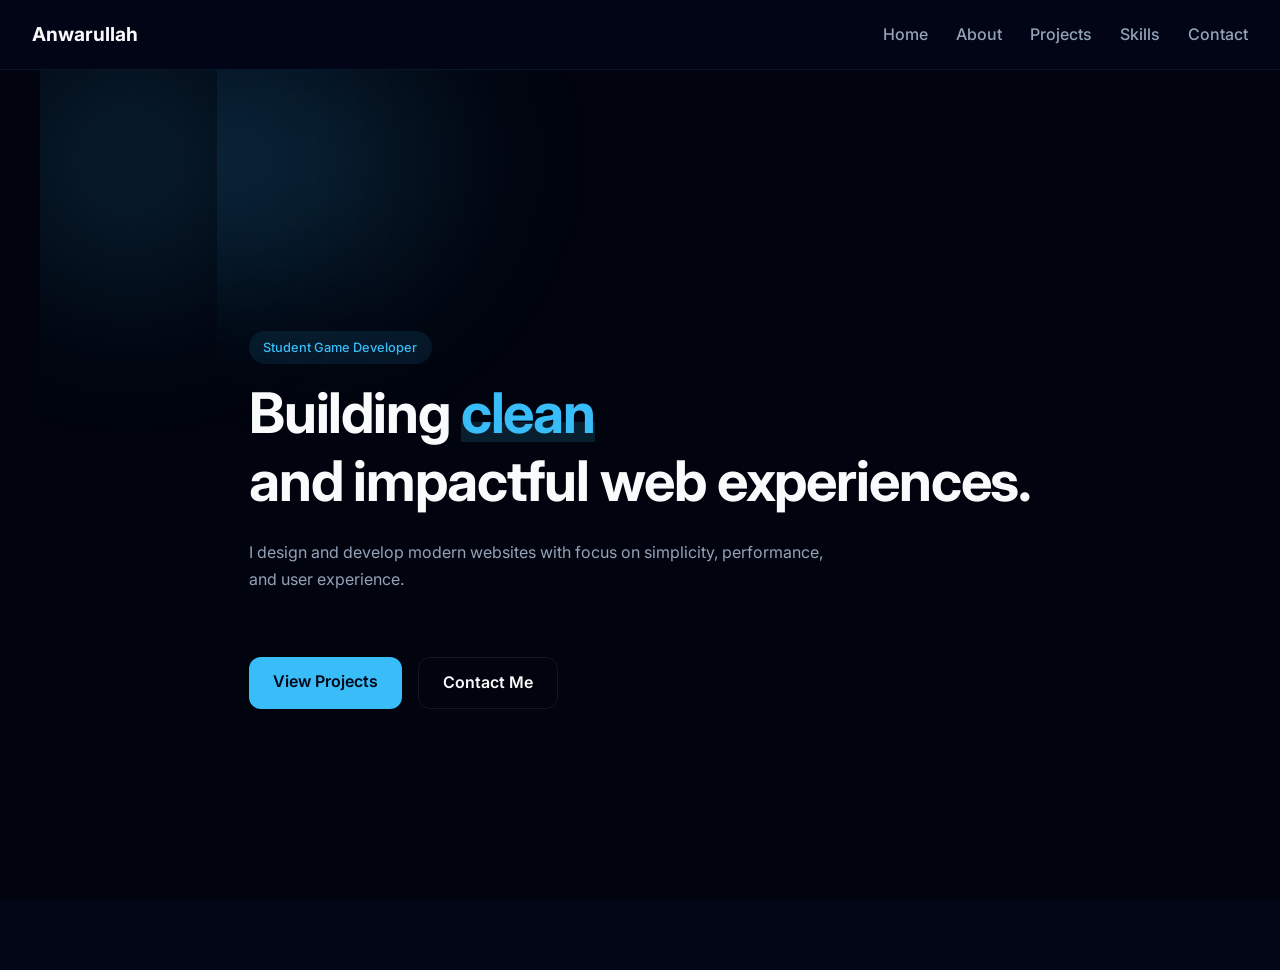
<file: index.html>
<!DOCTYPE html>
<html lang="en">
  <head>
    <meta charset="UTF-8" />
    <!-- Add this to your head section -->
    <link rel="stylesheet" href="https://cdnjs.cloudflare.com/ajax/libs/font-awesome/6.4.0/css/all.min.css">
    <meta name="viewport" content="width=device-width, initial-scale=1.0" />
    <link rel="stylesheet" href="assets/css/style.css" />
    <title>Anwarullah Azzahra| Portfolio</title>

    <!-- Font -->
    <link href="https://fonts.googleapis.com/css2?family=Inter:wght@400;500;600;700&display=swap" rel="stylesheet" />

    <!-- CSS -->
    <link rel="stylesheet" href="assets/css/style.css" />
  </head>
  <body>
    <!--Backgrond Live-->
    <video autoplay muted loop id="bg-video">
    <source src="assets/video/background.mp4" type="video/mp4">
    </video>
    <!-- Navbar -->
    <header class="navbar">
      <h1 class="logo">Anwarullah</h1>
      <nav>
        <a href="index.html">Home</a>
        <a href="about.html">About</a>
        <a href="project.html">Projects</a>
        <a href="skills.html">Skills</a>
        <a href="contact.html">Contact</a>
      </nav>
    </header>
<!-- Hero Section -->
<section class="hero">
    <!-- Hero -->
    <section class="hero">
      <span class="hero-tag">Student Game Developer</span>

      <h2>
        Building <span class="accent">clean</span><br />
        and impactful web experiences.
      </h2>

      <p>I design and develop modern websites with focus on simplicity, performance, and user experience.</p>

      <div class="hero-btns">
        <a href="project.html" class="btn">View Projects</a>
        <a href="contact.html" class="btn-outline">Contact Me</a>
      </div>
    </section>
</section>

    <script src="assets/js/main.js"></script>
  </body>
</html>
</file>
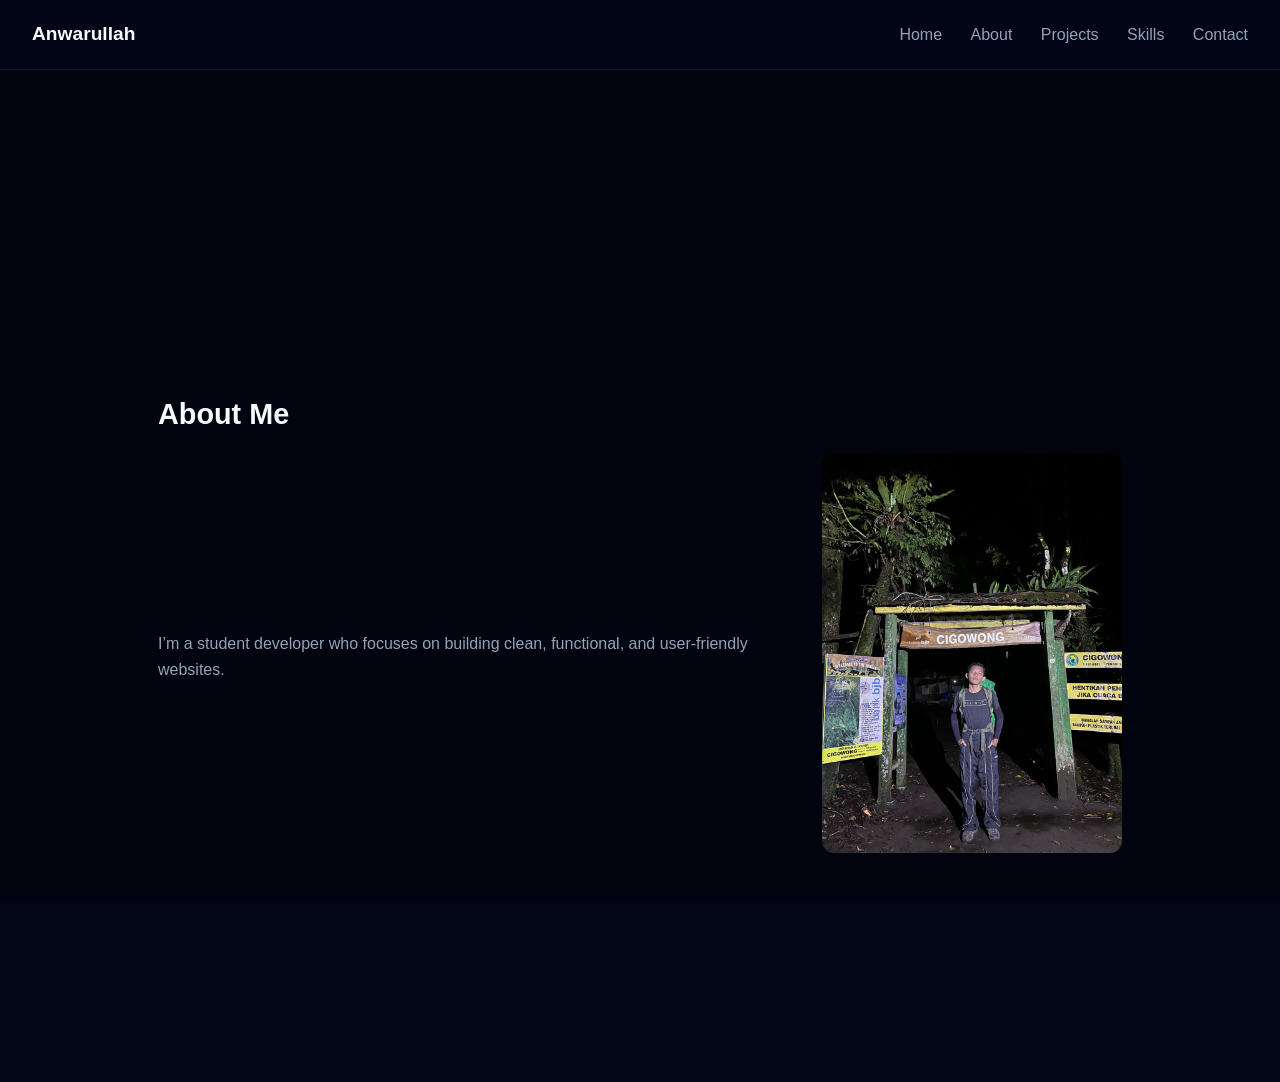
<file: about.html>
<!DOCTYPE html>
<html lang="en">
<head>
  <meta charset="UTF-8">
  <meta name="viewport" content="width=device-width, initial-scale=1.0">
  <title>About Me</title>
  <!-- CSS -->
    <link rel="stylesheet" href="assets/css/style.css" />
</head>
<body>
   <!--Backgrond Live-->
    <video autoplay muted loop id="bg-video">
    <source src="assets/video/background.mp4" type="video/mp4">
    </video>
    <!-- Navbar -->
    <header class="navbar">
      <h1 class="logo">Anwarullah</h1>
      <nav>
          <a href="index.html">Home</a>
        <a href="about.html">About</a>
        <a href="project.html">Projects</a>
        <a href="skills.html">Skills</a>
        <a href="contact.html">Contact</a>
      </nav>
    </header>

    <!-- About Section -->
<section id="about1" class="section fade-up">
   <!-- About -->
  <section id="about" class="section fade-up">
  <h3>About Me</h3>
  <div class="about-content">
    <div class="about-text">
      <p>I’m a student developer who focuses on building clean, functional, and user-friendly websites.</p>
      <!-- Tambahkan teks tambahan jika perlu -->
    </div>
    <div class="about-image">
      <img src="assets/img/PP.jpeg  " alt="Foto Saya" />
    </div>
  </div>
  </section>
</section>
 <script src="assets/js/main.js"></script>
</body>
</html>
</file>
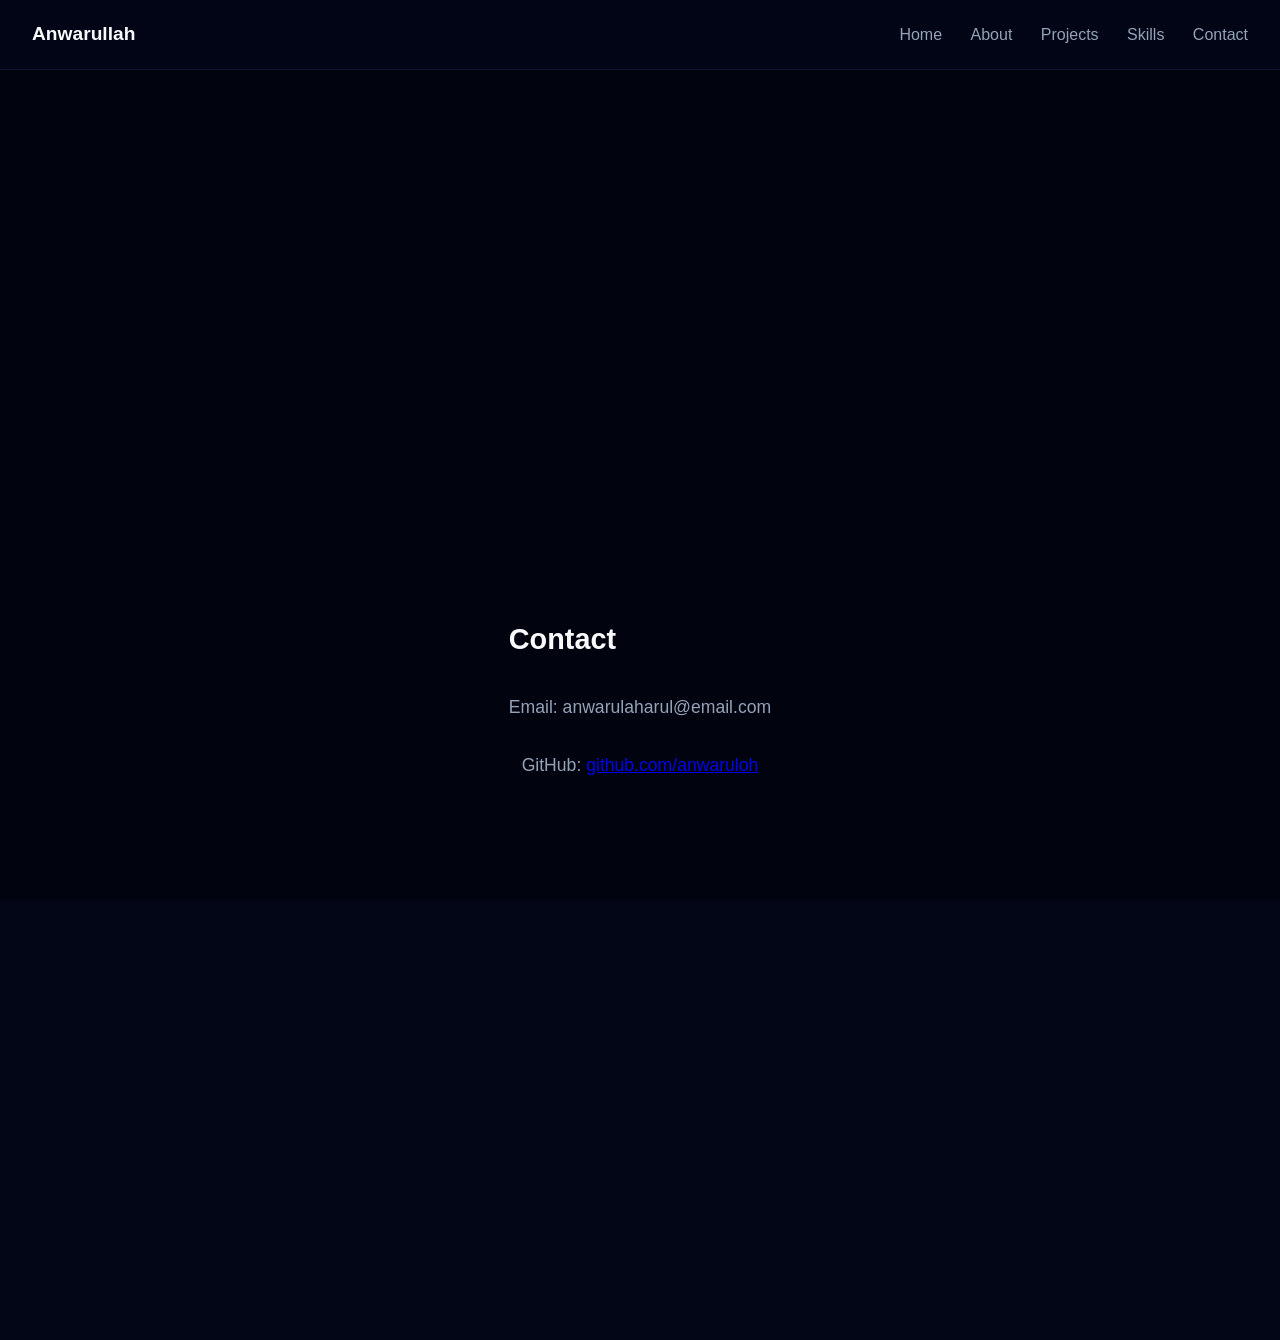
<file: contact.html>
<!DOCTYPE html>
<html lang="en">
<head>
  <meta charset="UTF-8">
  <meta name="viewport" content="width=device-width, initial-scale=1.0">
  <title>Contact Me</title>
  <!-- CSS -->
    <link rel="stylesheet" href="assets/css/style.css" />
</head>
<body>
   <!--Backgrond Live-->
    <video autoplay muted loop id="bg-video">
    <source src="assets/video/background.mp4" type="video/mp4">
    </video>
    <!-- Navbar -->
    <header class="navbar">
      <h1 class="logo">Anwarullah</h1>
      <nav>
        <a href="index.html">Home</a>
        <a href="about.html">About</a>
        <a href="project.html">Projects</a>
        <a href="skills.html">Skills</a>
        <a href="contact.html">Contact</a>
      </nav>
    </header>
  <!-- Contact Section -->
<section id="contact" class="section fade-up">
    <!-- Contact -->
    <section id="contact" class="section fade-up">
      <h3>Contact</h3>
      <p>Email: anwarulaharul@email.com</p>
      <p>GitHub: <a href="https://github.com/anwaruloh">github.com/anwaruloh</a></p>
    </section>
    </section>
     <script src="assets/js/main.js"></script>
</body>
</html>
</file>
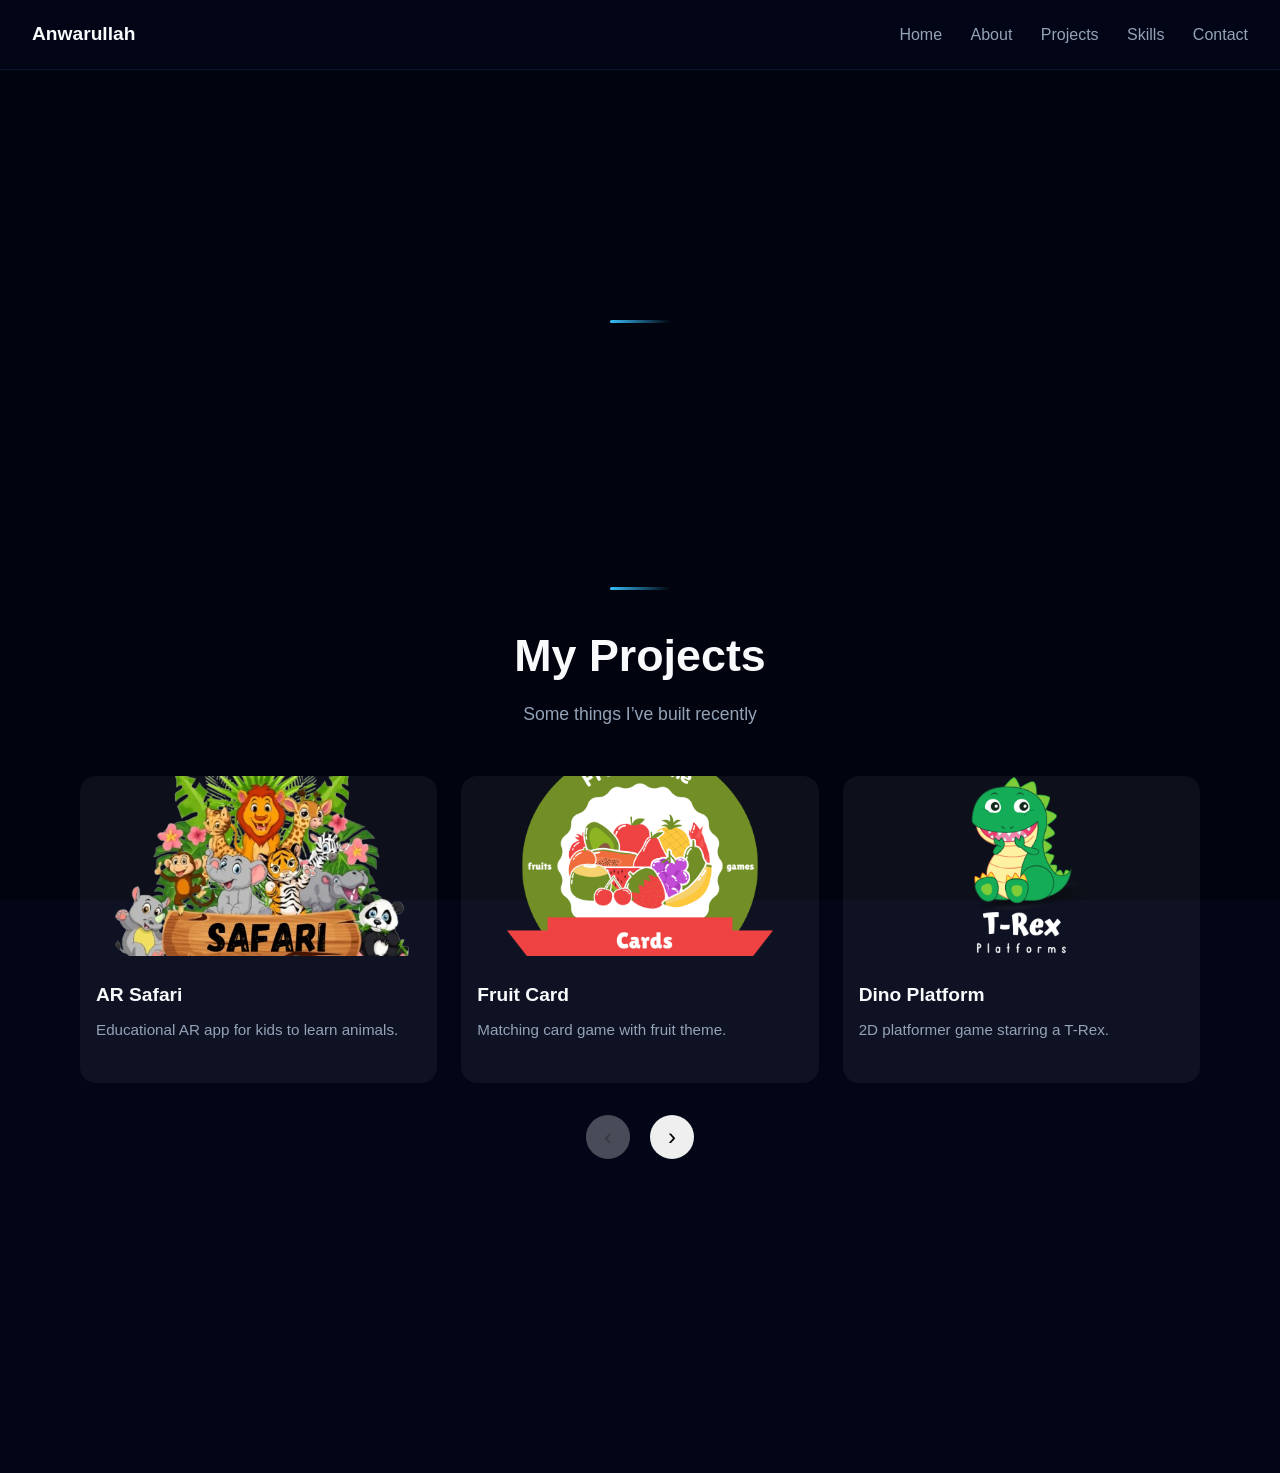
<file: project.html>
<!DOCTYPE html>
<html lang="en">
<head>
  <meta charset="UTF-8">
  <meta name="viewport" content="width=device-width, initial-scale=1.0">
  <title>Project</title>
  <!-- CSS -->
    <link rel="stylesheet" href="assets/css/style.css" />
</head>
<body>
  <!--Backgrond Live-->
    <video autoplay muted loop id="bg-video">
    <source src="assets/video/background.mp4" type="video/mp4">
    </video>
    <!-- Navbar -->
    <header class="navbar">
      <h1 class="logo">Anwarullah</h1>
      <nav>
          <a href="index.html">Home</a>
        <a href="about.html">About</a>
        <a href="project.html">Projects</a>
        <a href="skills.html">Skills</a>
        <a href="contact.html">Contact</a>
      </nav>
    </header>

    <!-- Projects Section -->
<section id="projects" class="projects-section">
  <div class="container">
      <!-- Portfolio Section -->
 <section id="projects1" class="projects-section">
  <div class="container">
    <h2 class="section-title">My Projects</h2>
    <p class="section-subtitle">Some things I’ve built recently</p>

    <div class="projects-wrapper">
      <div class="projects-track">
        
        <!-- CARD 1 -->
        <div class="project-card">
          <img src="assets/img/12.png" alt="AR Safari">
          <div class="project-body">
            <h3>AR Safari</h3>
            <p>Educational AR app for kids to learn animals.</p>
          </div>
        </div>

        <!-- CARD 2 -->
        <div class="project-card">
          <img src="assets/img/buah.png" alt="Fruit Card">
          <div class="project-body">
            <h3>Fruit Card</h3>
            <p>Matching card game with fruit theme.</p>
          </div>
        </div>

        <!-- CARD 3 -->
        <div class="project-card">
          <img src="assets/img/T-Rex.png" alt="Dino Platform">
          <div class="project-body">
            <h3>Dino Platform</h3>
            <p>2D platformer game starring a T-Rex.</p>
          </div>
        </div>

        <!-- CARD 4 -->
        <div class="project-card">
          <img src="assets/img/The Tale of Nusantara.png" alt="Nusantara">
          <div class="project-body">
            <h3>The Tale of Nusantara</h3>
            <p>Story-based game inspired by Nusantara mythology.</p>
          </div>
        </div>
        <!-- CARD 5 -->
        <div class="project-card">
          <img src="assets/img/tefa.png" alt="Nusantara">
          <div class="project-body">
            <h3>Teaching Factory</h3>
            <p>a website that provides information about teaching factory services.</p>
          </div>
        </div>
        <!-- CARD 6 -->
        <div class="project-card">
          <img src="assets/img/mbg.png" alt="Nusantara">
          <div class="project-body">
            <h3>Calculator MBG</h3>
            <p>a website to help workers in the MBG kitchen in calculating the amount of food brought.</p>
          </div>
        </div>

      </div>
    </div>

    <div class="projects-nav">
      <button class="nav-btn prev">‹</button>
      <button class="nav-btn next">›</button>
    </div>
  </div>
</section>
 <script src="assets/js/main.js"></script>
</body>
</html>
</file>
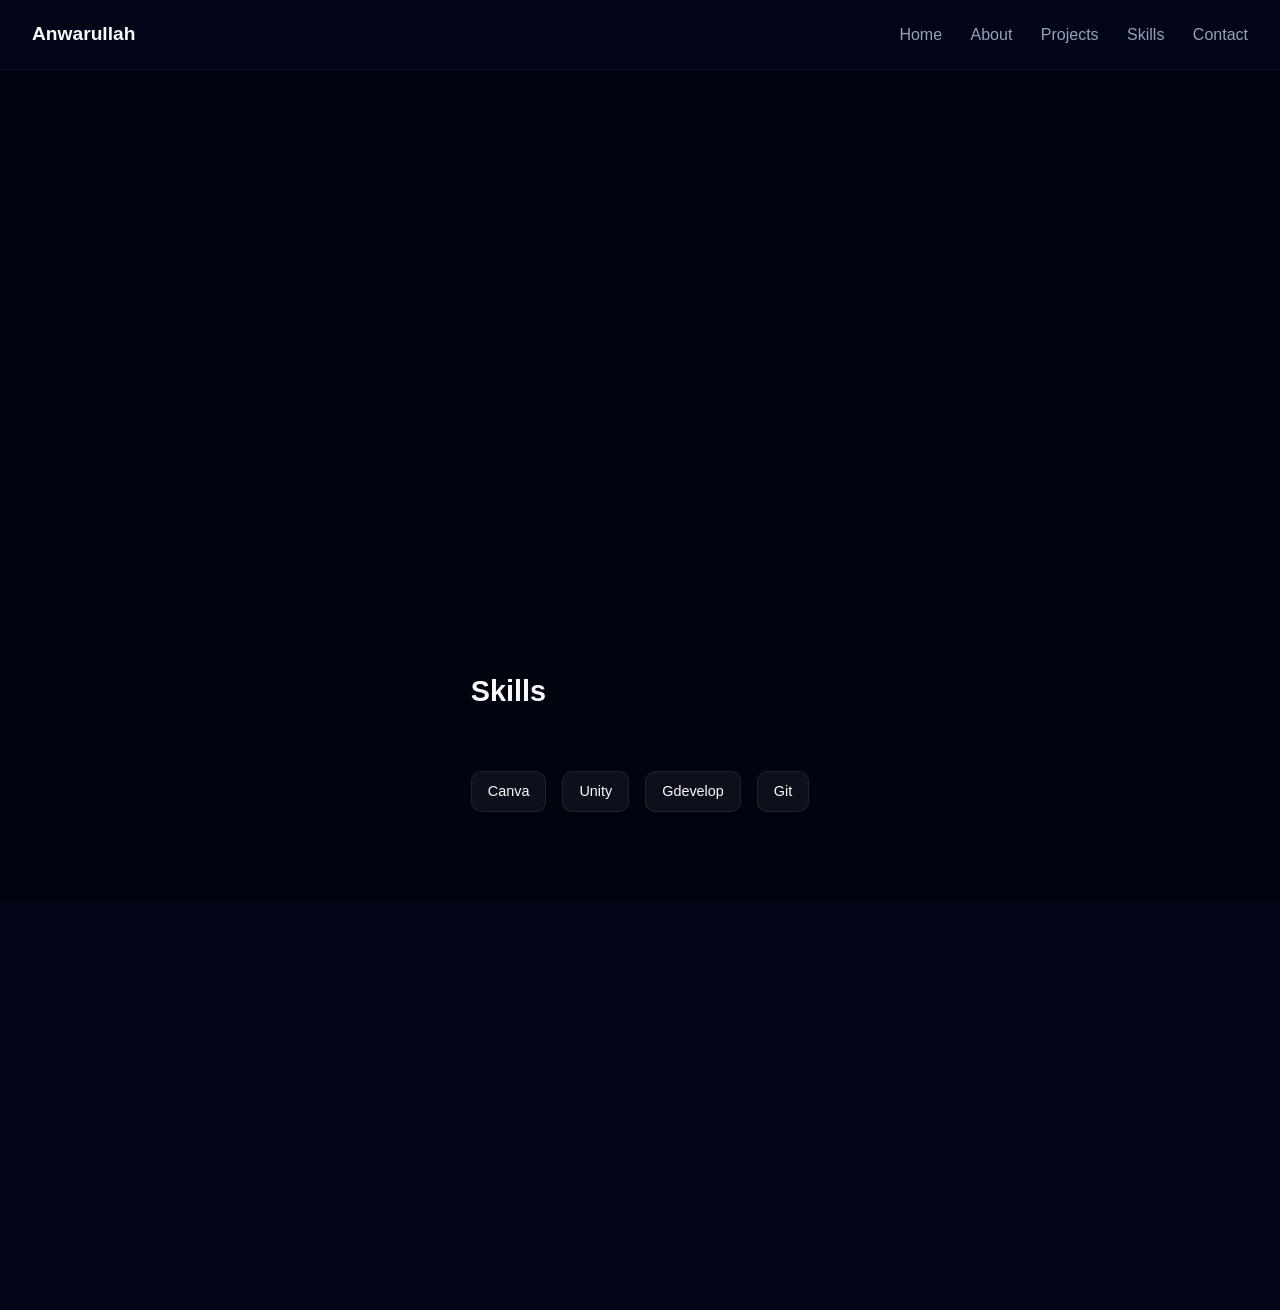
<file: skills.html>
<!DOCTYPE html>
<html lang="en">
<head>
  <meta charset="UTF-8">
  <meta name="viewport" content="width=device-width, initial-scale=1.0">
  <title>Skills</title>
  <!-- CSS -->
    <link rel="stylesheet" href="assets/css/style.css" />
</head>
<body>
   <!--Backgrond Live-->
    <video autoplay muted loop id="bg-video">
    <source src="assets/video/background.mp4" type="video/mp4">
    </video>
    <!-- Navbar -->
    <header class="navbar">
      <h1 class="logo">Anwarullah</h1>
      <nav>
          <a href="index.html">Home</a>
        <a href="about.html">About</a>
        <a href="project.html">Projects</a>
        <a href="skills.html">Skills</a>
        <a href="contact.html">Contact</a>
      </nav>
    </header>

  <!-- Skills Section -->
<section id="skills" class="section fade-up">
    <!-- Skills -->
    <section id="skills1" class="section fade-up">
      <h3>Skills</h3>
      <ul class="skills-list">
        <li>Canva</li>
        <li>Unity</li>
        <li>Gdevelop</li>
        <li>Git</li>
      </ul>
    </section>
</section>
 <script src="assets/js/main.js"></script>
</body>
</html>
</file>
<file: assets/css/style.css>
/* RESET */
* {
  margin: 0;
  padding: 0;
  box-sizing: border-box;
}

/* ROOT COLOR */
:root {
  --bg-main: #020617;
  --bg-card: #020617;
  --text-main: #f8fafc;
  --text-muted: #94a3b8;
  --accent: #38bdf8;
  --border-soft: rgba(255, 255, 255, 0.08);
}

/* BODY */
body {
  font-family: "Inter", sans-serif;
  background-color: var(--bg-main);
  color: var(--text-main);
  line-height: 1.6;
   position: relative;
  background: #020617; /* dark base */
  overflow-x: hidden;
}

body::before {
  content: "";
  position: fixed;
  inset: 0;
  background: rgba(0, 0, 0, 0.4); /* gelap tipis */
  z-index: -1;
}

body::after {
  content: "";
  position: fixed;
  inset: 0;
  background-image: url("data:image/svg+xml,%3Csvg viewBox='0 0 200 200' xmlns='http://www.w3.org/2000/svg'%3E%3Cfilter id='n'%3E%3CfeTurbulence type='fractalNoise' baseFrequency='0.8' numOctaves='4' stitchTiles='stitch'/%3E%3C/filter%3E%3Crect width='100%25' height='100%25' filter='url(%23n)' opacity='0.05'/%3E%3C/svg%3E");
  opacity: 0.025;
  pointer-events: none;
  z-index: -1;
}
/* Background */
#bg-video {
  position: fixed;
  top: 0;
  left: 0;
  width: 100%;
  height: 100%;
  object-fit: cover; /* biar menutupi seluruh layar */
  z-index: -2; /* biar tetap di belakang semua konten */
}

/* NAVBAR */
.navbar {
  position: sticky;
  top: 0;
  background: rgba(2, 6, 23, 0.8);
  backdrop-filter: blur(10px);
  border-bottom: 1px solid var(--border-soft);
  padding: 1rem 2rem;
  display: flex;
  justify-content: space-between;
  align-items: center;
  z-index: 100;
}

.navbar a {
  color: var(--text-muted);
  margin-left: 1.5rem;
  text-decoration: none;
  font-weight: 500;
  transition: color 0.3s;
}

.navbar a:hover {
  color: var(--accent);
}

.logo {
  font-size: 1.2rem;
  font-weight: 700;
}

/* HERO */
.hero {
  min-height: 100vh;
  padding: 0 2rem;
  display: flex;
  flex-direction: column;
  justify-content: center;
  max-width: 1200px;
  margin: auto;

  position: relative;
  overflow: hidden;
}

.hero::before {
  content: "";
  position: absolute;
  top: -120px;
  left: -120px;
  width: 420px;
  height: 420px;
  background: radial-gradient(circle, rgba(56, 189, 248, 0.18), transparent 70%);
  filter: blur(60px);
  z-index: -1;
}

.hero > * {
  position: relative;
  z-index: 1;
}

.hero h2 {
  font-size: clamp(2.4rem, 5vw, 3.6rem);
  line-height: 1.15;
  letter-spacing: -0.02em;
  margin-bottom: 1.2rem;
}

.hero p {
  max-width: 560px;
  color: var(--text-muted);
  line-height: 1.7;
  margin-bottom: 2rem;
}

.btn {
  width: fit-content;
  padding: 0.75rem 1.5rem;
  border-radius: 12px;
  background: var(--accent);
  color: #020617;
  font-weight: 600;
  text-decoration: none;
  transition: transform 0.2s, box-shadow 0.2s;
}

.btn:hover {
  transform: translateY(-2px);
  box-shadow: 0 10px 30px rgba(56, 189, 248, 0.3);
}

/* HERO UPGRADE */
.hero-tag {
  display: inline-block;
  margin-bottom: 1rem;
  padding: 0.4rem 0.9rem;
  border-radius: 999px;
  background: rgba(56, 189, 248, 0.1);
  color: var(--accent);
  font-size: 0.8rem;
  font-weight: 500;
  width: fit-content;
}

.hero h2 {
  font-size: clamp(2.5rem, 5vw, 3.5rem);
  line-height: 1.2;
  margin-bottom: 1.5rem;
}

.hero .accent {
  color: var(--accent);
  position: relative;
  display: inline-block;
}

.accent::after {
  content: "";
  position: absolute;
  left: 0;
  bottom: 0.1em;
  width: 100%;
  height: 0.35em;
  background: rgba(56, 189, 248, 0.15);
  z-index: -1;
}

.hero p {
  max-width: 600px;
  font-size: 1rem;
}

.hero-btns {
  display: flex;
  gap: 1rem;
  margin-top: 2rem;
}

.btn-outline {
  padding: 0.75rem 1.5rem;
  border-radius: 12px;
  border: 1px solid var(--border-soft);
  color: var(--text-main);
  text-decoration: none;
  font-weight: 600;
  transition: all 0.3s;
}

.btn-outline:hover {
  border-color: var(--accent);
  color: var(--accent);
  box-shadow: 0 0 20px rgba(56, 189, 248, 0.15);
}
/* HERO ANIMATION */
.hero-tag,
.hero h2,
.hero p,
.hero-btns {
  opacity: 0;
}

.hero-tag {
  animation: fadeUp 0.6s ease forwards;
}

.hero h2 {
  animation: fadeUp 0.6s ease forwards;
  animation-delay: 0.1s;
}

.hero p {
  animation: fadeUp 0.6s ease forwards;
  animation-delay: 0.2s;
}

.hero-btns {
  animation: fadeUp 0.6s ease forwards;
  animation-delay: 0.3s;
}

/* HERO ANIMATION */
@keyframes fadeUp {
  from {
    opacity: 0;
    transform: translateY(20px);
  }
  to {
    opacity: 1;
    transform: translateY(0);
  }
}

/* SECTION */
.section {
  max-width: 1200px;
  margin: auto;
  padding: 6rem 3rem;
}

.section h3 {
  font-size: 1.8rem;
  margin-bottom: 1rem;
}

.section p {
  color: var(--text-muted);
  max-width: 600px;
}

/* SCROLL ANIMATION */
.fade-up {
  opacity: 0;
  transform: translateY(30px);
  transition: opacity 0.8s ease, transform 0.8s ease;
}

.fade-up.show {
  opacity: 1;
  transform: translateY(0);
}

/* SCROLL ANIMATION */
.fade-up {
  opacity: 0;
  transform: translateY(30px);
  transition: opacity 0.8s ease, transform 0.8s ease;
}

.fade-up.show {
  opacity: 1;
  transform: translateY(0);
}

/* SKILLS */
.skills-list {
  display: flex;
  gap: 1rem;
  flex-wrap: wrap;
  margin-top: 1rem;
}

.skills-list li {
  list-style: none;
  padding: 0.5rem 1rem;
  border-radius: 10px;
  background: rgba(255, 255, 255, 0.05);
  border: 1px solid var(--border-soft);
  font-size: 0.9rem;
}

/* PROJECTS */
h2.section-title {
  font-size: 2.8rem;
  text-align: center;
  margin-bottom: 0.5rem;
}

p.section-subtitle {
  text-align: center;
  color: var(--text-muted);
  margin-bottom: 3rem;
  font-size: 1.1rem;
}

.projects-section {
  padding: 120px 0;
}

.projects-wrapper {
  overflow: hidden;
  width: 100%;
}

.projects-track {
  display: flex;
  gap: 24px;
  transition: transform 0.4s ease;
}

.project-card {
  flex: 0 0 calc((100% - 48px) / 3);
  background: rgba(255,255,255,0.05);
  border-radius: 16px;
  overflow: hidden;
}

.project-card img {
  width: 100%;
  height: 180px;
  object-fit: cover;
}

.project-body {
  padding: 16px;
}

.project-body h3 {
  margin-bottom: 8px;
  font-size: 1.2rem;
}

.project-body p {
  color: #94a3b8;
  font-size: 0.95rem;
}

/* NAV */
.projects-nav {
  display: flex;
  justify-content: center;
  gap: 20px;
  margin-top: 32px;
}

.nav-btn {
  width: 44px;
  height: 44px;
  border-radius: 50%;
  border: none;
  cursor: pointer;
  font-size: 1.5rem;
}


/* Glow Effect - Subtle */
.project-card::before {
  content: "";
  position: absolute;
  inset: 0;
  background: radial-gradient(
    400px circle at var(--x) var(--y),
    rgba(56, 189, 248, 0.1),
    transparent 60%
  );
  opacity: 0;
  transition: opacity 0.4s;
  border-radius: 20px;
  z-index: -1;
}

.project-card:hover::before {
  opacity: 1;
}

/* Card Animation */
@keyframes cardFloat {
  0%, 100% {
    transform: translateY(0);
  }
  50% {
    transform: translateY(-5px);
  }
}

.project-card-inner {
  animation: cardFloat 6s ease-in-out infinite;
}


.project-card:nth-child(1) { animation-delay: 0s; }
.project-card:nth-child(2) { animation-delay: 0.2s; }
.project-card:nth-child(3) { animation-delay: 0.4s; }

.project-card:hover {
  animation-play-state: paused;
}

/* Responsive Design */
@media (max-width: 1200px) {
  .projects-grid {
    gap: 30px;
    padding: 0 40px;
  }
}

@media (max-width: 1024px) {
  .projects-grid {
    grid-template-columns: repeat(2, 1fr);
    gap: 30px;
    max-width: 800px;
  }
  
  .section-title {
    font-size: 2.4rem;
  }
}

@media (max-width: 768px) {
  .projects-grid {
    grid-template-columns: 1fr;
    max-width: 500px;
    gap: 35px;
  }
  
  .section-title {
    font-size: 2.2rem;
  }
  
  .projects-section {
    padding: 80px 0 60px;
  }
  
  .project-card {
    max-width: 450px;
    margin: 0 auto;
  }
}

@media (max-width: 480px) {
  .project-overlay {
    flex-direction: column;
    gap: 12px;
  }
  
  .view-project, .view-code {
    padding: 10px 20px;
    font-size: 0.9rem;
    min-width: 100px;
    width: 80%;
  }
  
  .project-content {
    padding: 25px;
  }
  
  .project-title {
    font-size: 1.3rem;
  }
  
  .section-title {
    font-size: 2rem;
  }
  
  .section-subtitle {
    font-size: 1rem;
    padding: 0 20px;
  }
}

/* Section Spacing Enhancement */
#projects {
  scroll-margin-top: 80px; /* For better anchor navigation */
}

/* Divider Line */
.projects-section .container::before {
  content: '';
  display: block;
  width: 60px;
  height: 3px;
  background: linear-gradient(90deg, var(--accent), transparent);
  margin: 0 auto 30px;
  border-radius: 2px;
}
/* ✨ GLOW EFFECT */
.project-card::before {
  content: "";
  position: absolute;
  inset: 0;
  background: radial-gradient(600px circle at var(--x) var(--y), rgba(56, 189, 248, 0.15), transparent 40%);
  opacity: 0;
  transition: opacity 0.3s;
}

.project-card:hover::before {
  opacity: 1;
}

.project-card:hover {
  transform: translateY(-6px);
  box-shadow: 0 20px 40px rgba(56, 189, 248, 0.15);
  border-color: rgba(56, 189, 248, 0.4);
}

.project-card:hover::before {
  opacity: 1;
}

/* RESPONSIVE */

/* ABOUT CONTENT - Layout untuk teks dan satu gambar */
.about-content {
  display: flex;
  gap: 4rem; /* Jarak jauh antara teks dan gambar (ditingkatkan dari 2rem) */
  align-items: center;
}

.about-text {
  flex: 1; /* Teks mengambil ruang lebih banyak */
}

.about-image {
  flex: 0 0 auto; /* Gambar tetap ukuran asli, tidak menyusut */
  max-width: 300px; /* Batasi lebar gambar agar tidak terlalu besar */
}

.about-image img {
  width: 100%;
  height: auto;
  border-radius: 12px;
  transition: transform 0.3s ease;
}

.about-image img:hover {
  transform: scale(1.05);
}

/* TABLET */
@media (max-width: 900px) {
  .hero {
    padding: 0 1.5rem;
  }

  .section {
    padding: 4rem 1.5rem;
  }

  .hero h2 {
    font-size: 2.4rem;
  }
}

/* MOBILE */
@media (max-width: 600px) {
  /* NAVBAR */
  .navbar {
    padding: 1rem;
  }

  .navbar nav {
    display: none; /* nanti bisa upgrade jadi hamburger */
  }

  /* HERO */
  .hero {
    min-height: auto;
    padding-top: 6rem;
    padding-bottom: 4rem;
  }

  .hero h2 {
    font-size: 2rem;
  }

  .hero p {
    font-size: 0.95rem;
  }

  .hero-btns {
    flex-direction: column;
    width: 100%;
  }

  .hero-btns a {
    width: 100%;
    text-align: center;
  }

  /* PROJECTS */
  .projects-grid {
    grid-template-columns: 1fr;
  }

  /* SKILLS */
  .skills-list {
    gap: 0.6rem;
  }

  .skills-list li {
    font-size: 0.8rem;
  }
}
/* ==================== */
/* HUGE SECTION SPACING */
/* ==================== */

/* Reset untuk semua section */
.section,
.projects-section {
  min-height: 100vh; /* Setiap section setinggi viewport */
  display: flex;
  flex-direction: column;
  justify-content: center;
  scroll-margin-top: 80px; /* Untuk navbar fixed */
}

/* Hero Section - tetap di atas */
.hero {
  min-height: 100vh;
  padding: 0 2rem;
  display: flex;
  flex-direction: column;
  justify-content: center;
  max-width: 1200px;
  margin: auto;
  position: relative;
}

/* About Section - JAUH dari hero */
#about.section {
  padding: 120px 3rem;
  min-height: 80vh;
  margin-top: 100px; /* Jarak besar dari hero */
}

/* Projects Section - dengan spacing besar */
.projects-section {
  padding: 150px 0; /* Spacing besar atas bawah */
  margin-top: 100px; /* Jarak dari section sebelumnya */
}

/* Skills Section - spacing besar */
#skills.section {
  padding: 120px 3rem;
  min-height: 70vh;
  margin-top: 100px;
}

/* Contact Section - spacing besar dan di bawah */
#contact.section {
  padding: 120px 3rem;
  min-height: 70vh;
  margin-top: 100px;
  margin-bottom: 100px; /* Jarak dari bottom */
}

/* Container untuk projects agar lebih terpusat */
.projects-section .container {
  max-width: 1200px;
  margin: 0 auto;
  padding: 0 20px;
}

/* ==================== */
/* VISUAL SEPARATORS */
/* ==================== */

/* Garis pemisah antar section */
.section-divider {
  height: 1px;
  background: linear-gradient(90deg, 
    transparent, 
    rgba(56, 189, 248, 0.2), 
    transparent
  );
  width: 80%;
  max-width: 800px;
  margin: 60px auto;
  opacity: 0.5;
}

/* Atau gunakan spacer kosong */


/* ==================== */
/* IMPROVED NAVIGATION */
/* ==================== */

/* Navbar tetap di atas */
.navbar {
  position: fixed;
  top: 0;
  left: 0;
  right: 0;
  background: rgba(2, 6, 23, 0.98);
  backdrop-filter: blur(20px);
  border-bottom: 1px solid rgba(56, 189, 248, 0.1);
  padding: 1.2rem 2rem;
  display: flex;
  justify-content: space-between;
  align-items: center;
  z-index: 1000;
  height: 70px;
}

/* Body padding untuk offset navbar */
body {
  padding-top: 70px; /* Sama dengan tinggi navbar */
}

/* Smooth scroll dengan offset besar */
html {
  scroll-behavior: smooth;
  scroll-padding-top: 100px; /* Extra padding untuk scroll */
}

/* ==================== */
/* SECTION ANIMATIONS */
/* ==================== */

/* Animasi muncul untuk section */
@keyframes sectionReveal {
  from {
    opacity: 0;
    transform: translateY(50px);
  }
  to {
    opacity: 1;
    transform: translateY(0);
  }
}

.section,
.projects-section {
  animation: sectionReveal 1s ease-out;
}

/* Delay untuk setiap section */
#about.section { animation-delay: 0.1s; }
.projects-section { animation-delay: 0.2s; }
#skills.section { animation-delay: 0.3s; }
#contact.section { animation-delay: 0.4s; }

/* ==================== */
/* CONTENT LAYOUT */
/* ==================== */

/* Atur konten agar lebih terpusat dan memiliki ruang */
.about-content {
  max-width: 1000px;
  margin: 0 auto;
}

.skills-list {
  max-width: 600px;
  margin: 40px auto 0;
}

#contact.section p {
  font-size: 1.1rem;
  margin: 15px 0;
  text-align: center;
}

/* ==================== */
/* RESPONSIVE ADJUSTMENTS */
/* ==================== */

@media (max-width: 1024px) {
  .section,
  .projects-section {
    min-height: auto;
    padding: 100px 2rem;
  }
  
  .projects-section {
    padding: 100px 0;
  }
  
  .section-divider {
    margin: 40px auto;
  }
}

@media (max-width: 768px) {
  .section,
  .projects-section {
    padding: 80px 1.5rem;
  }
  
  .projects-section {
    padding: 80px 0;
  }
  
  #about.section,
  #skills.section,
  #contact.section {
    margin-top: 60px;
  }
  
  .section-divider {
    height: 1px;
    margin: 40px auto;
    width: 90%;
  }
  
  body {
    padding-top: 60px;
  }
  
  .navbar {
    height: 60px;
    padding: 1rem;
  }
}

@media (max-width: 480px) {
  .section,
  .projects-section {
    padding: 60px 1rem;
  }
  
  .projects-section {
    padding: 60px 0;
  }
  
  #about.section,
  #skills.section,
  #contact.section {
    margin-top: 40px;
    padding: 60px 1rem;
  }
  
  .section-divider {
    margin: 30px auto;
  }
}
</file>
